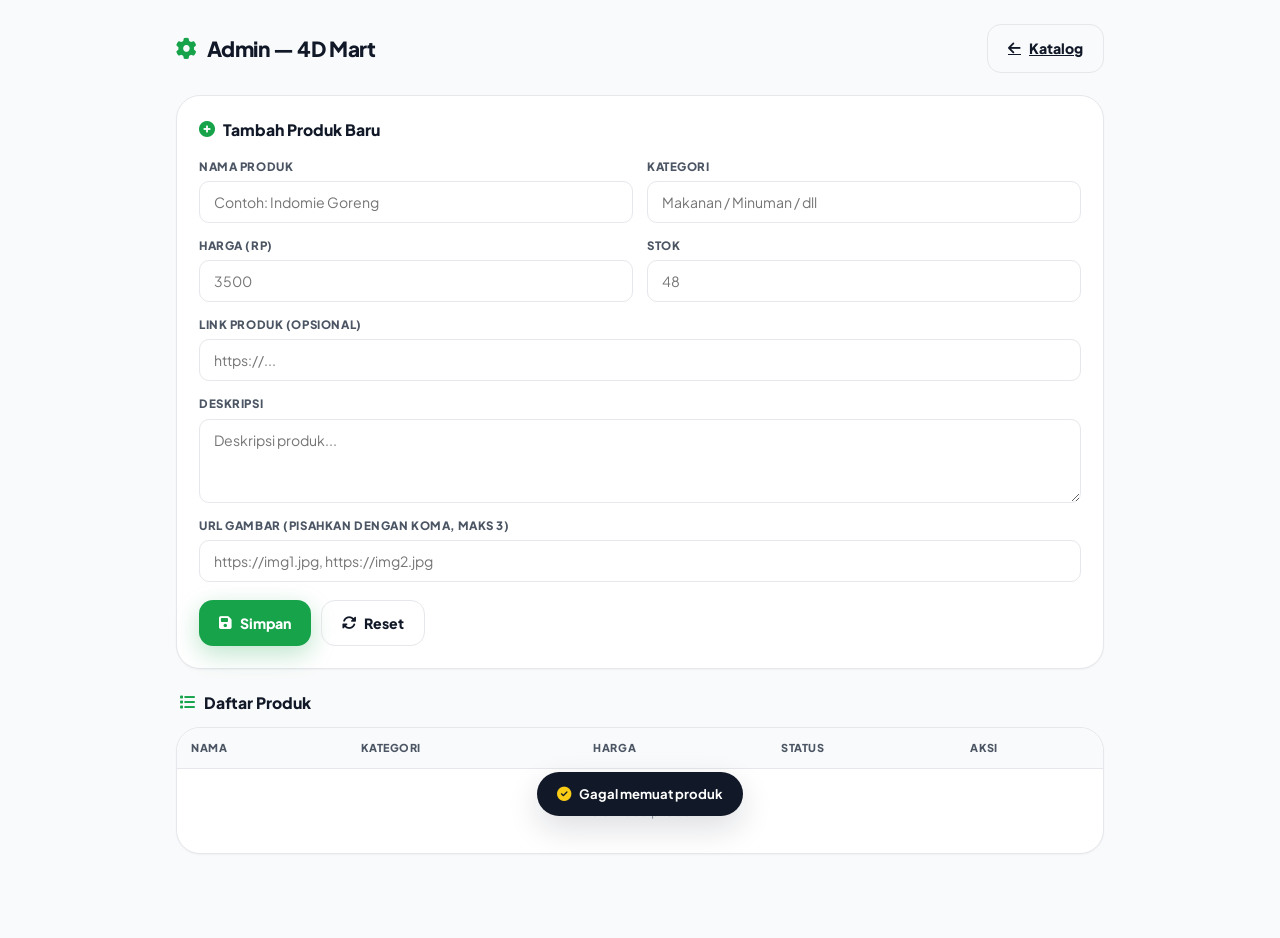
<file: admin.html>
<!DOCTYPE html>
<html lang="id">
<head>
  <meta charset="UTF-8" />
  <meta name="viewport" content="width=device-width, initial-scale=1.0" />
  <meta name="robots" content="noindex, nofollow" />
  <meta name="theme-color" content="#16A34A" />
  <title>Admin — 4D Mart</title>

  <link rel="icon" type="image/svg+xml" href="assets/icon.svg" />
  <link rel="preconnect" href="https://fonts.googleapis.com" />
  <link rel="preconnect" href="https://fonts.gstatic.com" crossorigin />
  <link href="https://fonts.googleapis.com/css2?family=Plus+Jakarta+Sans:wght@400;500;600;700;800&display=swap" rel="stylesheet" />
  <link rel="stylesheet" href="https://cdnjs.cloudflare.com/ajax/libs/font-awesome/6.5.2/css/all.min.css" />
  <link rel="stylesheet" href="css/style.css" />
  <style>
    .admin { max-width: 960px; margin: 0 auto; padding: 24px 16px 60px; }
    .admin__head { display: flex; align-items: center; justify-content: space-between; margin-bottom: 22px; gap: 12px; flex-wrap: wrap; }
    .admin__title { font-size: 1.3rem; font-weight: 800; letter-spacing: -0.02em; display: flex; align-items: center; gap: 10px; }
    .admin__title i { color: var(--primary); }
    .admin__card {
      background: var(--surface);
      border: 1px solid var(--border);
      border-radius: var(--r-xl);
      padding: 22px;
      margin-bottom: 22px;
      box-shadow: var(--shadow-xs);
    }
    .admin__card-title {
      font-size: 0.98rem; font-weight: 800;
      margin-bottom: 16px;
      display: flex; align-items: center; gap: 8px;
    }
    .admin__card-title i { color: var(--primary); }
    .form-grid { display: grid; grid-template-columns: 1fr 1fr; gap: 14px; }
    .form-grid .full { grid-column: 1 / -1; }
    .field { display: flex; flex-direction: column; gap: 6px; }
    .field label { font-size: 0.72rem; font-weight: 800; color: var(--text-2); text-transform: uppercase; letter-spacing: 0.05em; }
    .field input, .field textarea {
      padding: 11px 14px;
      border: 1.5px solid var(--border);
      border-radius: var(--r-sm);
      font-family: inherit;
      font-size: 0.88rem;
      background: var(--surface);
      color: var(--text);
      transition: border-color 0.15s, box-shadow 0.15s;
    }
    .field input:focus, .field textarea:focus {
      outline: none;
      border-color: var(--primary);
      box-shadow: 0 0 0 3px rgba(22,163,74,0.12);
    }
    .field textarea { resize: vertical; min-height: 84px; font-family: inherit; }
    .form-actions { display: flex; gap: 10px; margin-top: 18px; flex-wrap: wrap; }
    .tbl-wrap { overflow-x: auto; border: 1px solid var(--border); border-radius: var(--r-xl); background: var(--surface); box-shadow: var(--shadow-xs); }
    table { width: 100%; border-collapse: collapse; font-size: 0.85rem; }
    th, td { padding: 12px 14px; text-align: left; border-bottom: 1px solid var(--border); white-space: nowrap; }
    th { background: var(--gray-50); font-weight: 800; color: var(--text-2); font-size: 0.68rem; text-transform: uppercase; letter-spacing: 0.05em; }
    tr:last-child td { border-bottom: none; }
    td.actions { display: flex; gap: 6px; }
    .btn-sm { padding: 7px 12px; border-radius: var(--r-sm); font-size: 0.72rem; font-weight: 800; display: inline-flex; align-items: center; gap: 5px; transition: all 0.15s; }
    .btn-sm--edit { background: var(--primary-soft); color: var(--primary); }
    .btn-sm--edit:hover { background: var(--primary); color: #fff; }
    .btn-sm--del { background: var(--danger-soft); color: var(--danger); }
    .btn-sm--del:hover { background: var(--danger); color: #fff; }
    @media (max-width: 640px) {
      .form-grid { grid-template-columns: 1fr; }
    }
  </style>
</head>
<body style="padding-bottom: 24px;">

  <div class="admin">
    <div class="admin__head">
      <h1 class="admin__title"><i class="fas fa-cog"></i> Admin — 4D Mart</h1>
      <a href="index.html" class="btn btn--outline">
        <i class="fas fa-arrow-left"></i> Katalog
      </a>
    </div>

    <div class="admin__card">
      <h2 class="admin__card-title" id="formTitle">
        <i class="fas fa-plus-circle"></i> Tambah Produk Baru
      </h2>
      <form id="form">
        <input type="hidden" id="editId" />
        <div class="form-grid">
          <div class="field">
            <label>Nama Produk</label>
            <input id="name" required placeholder="Contoh: Indomie Goreng" />
          </div>
          <div class="field">
            <label>Kategori</label>
            <input id="category" required placeholder="Makanan / Minuman / dll" />
          </div>
          <div class="field">
            <label>Harga (Rp)</label>
            <input id="price" type="number" required placeholder="3500" />
          </div>
          <div class="field">
            <label>Stok</label>
            <input id="stock" type="number" required placeholder="48" />
          </div>
          <div class="field full">
            <label>Link Produk (opsional)</label>
            <input id="link" placeholder="https://..." />
          </div>
          <div class="field full">
            <label>Deskripsi</label>
            <textarea id="description" placeholder="Deskripsi produk..."></textarea>
          </div>
          <div class="field full">
            <label>URL Gambar (pisahkan dengan koma, maks 3)</label>
            <input id="images" placeholder="https://img1.jpg, https://img2.jpg" />
          </div>
        </div>
        <div class="form-actions">
          <button type="submit" class="btn btn--primary">
            <i class="fas fa-floppy-disk"></i> Simpan
          </button>
          <button type="button" class="btn btn--outline" id="resetBtn">
            <i class="fas fa-rotate"></i> Reset
          </button>
        </div>
      </form>
    </div>

    <h2 class="admin__card-title" style="margin-bottom:12px;padding-left:4px;">
      <i class="fas fa-list"></i> Daftar Produk
    </h2>
    <div class="tbl-wrap">
      <table>
        <thead>
          <tr>
            <th>Nama</th><th>Kategori</th><th>Harga</th><th>Status</th><th>Aksi</th>
          </tr>
        </thead>
        <tbody id="tbody"></tbody>
      </table>
    </div>
  </div>

  <div class="toast" id="toast" hidden>
    <i class="fas fa-circle-check"></i>
    <span id="toastMsg"></span>
  </div>

  <script src="js/admin.js"></script>
</body>
</html>
</file>
<file: css/style.css>
/* ============================================================
   4D MART — Stylesheet v0.1.0
   Palette: Green, Yellow, White, Gray, Black
   ============================================================ */

*, *::before, *::after { box-sizing: border-box; margin: 0; padding: 0; }

:root {
  /* Greens */
  --green-50:  #F0FDF4;
  --green-100: #DCFCE7;
  --green-200: #BBF7D0;
  --green-500: #22C55E;
  --green-600: #16A34A;
  --green-700: #15803D;

  /* Yellows */
  --yellow-100: #FEF9C3;
  --yellow-300: #FDE047;
  --yellow-400: #FACC15;
  --yellow-500: #EAB308;

  /* Neutrals */
  --white: #FFFFFF;
  --gray-50:  #F9FAFB;
  --gray-100: #F3F4F6;
  --gray-200: #E5E7EB;
  --gray-300: #D1D5DB;
  --gray-400: #9CA3AF;
  --gray-500: #6B7280;
  --gray-600: #4B5563;
  --gray-700: #374151;
  --gray-900: #111827;
  --black: #000000;

  /* Semantic */
  --primary: var(--green-600);
  --primary-dark: var(--green-700);
  --primary-soft: var(--green-50);
  --accent: var(--yellow-400);
  --accent-dark: var(--yellow-500);
  --danger: #EF4444;
  --danger-soft: #FEF2F2;

  --bg: var(--gray-50);
  --surface: var(--white);
  --border: var(--gray-200);
  --text: var(--gray-900);
  --text-2: var(--gray-600);
  --text-3: var(--gray-400);

  /* Gradients */
  --grad-primary: linear-gradient(135deg, #16A34A 0%, #22C55E 50%, #FACC15 100%);
  --grad-soft: linear-gradient(135deg, #F0FDF4 0%, #FEFCE8 100%);
  --grad-dark: linear-gradient(135deg, #111827 0%, #374151 100%);

  /* Radius */
  --r-sm: 10px;
  --r: 14px;
  --r-lg: 18px;
  --r-xl: 24px;
  --r-full: 999px;

  /* Shadows */
  --shadow-xs: 0 1px 2px rgba(17,24,39,0.04);
  --shadow-sm: 0 2px 6px rgba(17,24,39,0.06);
  --shadow-md: 0 4px 14px rgba(17,24,39,0.08);
  --shadow-lg: 0 12px 32px rgba(17,24,39,0.14);
  --shadow-green: 0 8px 24px rgba(22,163,74,0.28);

  /* Layout */
  --appbar-h: 64px;
  --bottomnav-h: 68px;
  --max-w: 1200px;
}

html { -webkit-text-size-adjust: 100%; scroll-behavior: smooth; }

body {
  font-family: 'Plus Jakarta Sans', -apple-system, BlinkMacSystemFont, sans-serif;
  background: var(--bg);
  color: var(--text);
  line-height: 1.5;
  -webkit-font-smoothing: antialiased;
  min-height: 100vh;
  padding-bottom: calc(var(--bottomnav-h) + env(safe-area-inset-bottom, 0px) + 8px);
}

img { max-width: 100%; display: block; }
button { font-family: inherit; cursor: pointer; border: none; background: none; color: inherit; -webkit-tap-highlight-color: transparent; }
input { font-family: inherit; }

/* ============================================================
   TOP APP BAR
   ============================================================ */
.appbar {
  position: sticky;
  top: 0;
  z-index: 90;
  background: rgba(255,255,255,0.92);
  backdrop-filter: saturate(180%) blur(16px);
  -webkit-backdrop-filter: saturate(180%) blur(16px);
  border-bottom: 1px solid transparent;
  transition: border-color 0.2s, box-shadow 0.2s;
}
.appbar--scrolled {
  border-bottom-color: var(--border);
  box-shadow: var(--shadow-xs);
}
.appbar__inner, .appbar {
  max-width: 100%;
}
.appbar {
  display: flex;
  align-items: center;
  justify-content: space-between;
  padding: 0 16px;
  height: var(--appbar-h);
}
.appbar__brand { display: flex; align-items: center; gap: 12px; }
.appbar__logo {
  width: 42px;
  height: 42px;
  border-radius: 14px;
  background: var(--grad-primary);
  color: var(--white);
  display: grid;
  place-items: center;
  font-size: 1.05rem;
  box-shadow: var(--shadow-green);
}
.appbar__text { display: flex; flex-direction: column; line-height: 1.15; }
.appbar__name {
  font-size: 1.02rem;
  font-weight: 800;
  letter-spacing: -0.02em;
  color: var(--gray-900);
}
.appbar__tag {
  font-size: 0.68rem;
  color: var(--text-3);
  font-weight: 600;
  letter-spacing: 0.02em;
}
.appbar__action {
  position: relative;
  width: 44px;
  height: 44px;
  border-radius: 14px;
  background: var(--primary-soft);
  color: var(--primary);
  display: grid;
  place-items: center;
  font-size: 1.1rem;
  transition: transform 0.15s, background 0.15s;
}
.appbar__action:active { transform: scale(0.92); background: var(--green-100); }
.appbar__badge {
  position: absolute;
  top: -4px;
  right: -4px;
  min-width: 20px;
  height: 20px;
  padding: 0 5px;
  border-radius: var(--r-full);
  background: var(--accent);
  color: var(--gray-900);
  font-size: 0.68rem;
  font-weight: 800;
  display: grid;
  place-items: center;
  border: 2px solid var(--white);
}

/* ============================================================
   SEARCH
   ============================================================ */
.searchbar {
  position: sticky;
  top: var(--appbar-h);
  z-index: 85;
  background: var(--bg);
  padding: 10px 16px 12px;
}
.searchbar__inner {
  position: relative;
  max-width: var(--max-w);
  margin: 0 auto;
}
.searchbar__icon {
  position: absolute;
  left: 16px;
  top: 50%;
  transform: translateY(-50%);
  color: var(--text-3);
  pointer-events: none;
  font-size: 0.9rem;
}
.searchbar__input {
  width: 100%;
  padding: 13px 44px 13px 42px;
  border: 1.5px solid var(--border);
  border-radius: var(--r);
  background: var(--surface);
  font-size: 0.92rem;
  color: var(--text);
  transition: border-color 0.15s, box-shadow 0.15s;
}
.searchbar__input::placeholder { color: var(--text-3); }
.searchbar__input:focus {
  outline: none;
  border-color: var(--primary);
  box-shadow: 0 0 0 4px rgba(22,163,74,0.12);
}
.searchbar__clear {
  position: absolute;
  right: 14px;
  top: 50%;
  transform: translateY(-50%);
  color: var(--text-3);
  font-size: 1rem;
  padding: 4px;
  border-radius: 50%;
}
.searchbar__clear:active { background: var(--gray-100); }

/* ============================================================
   AD BANNER
   ============================================================ */
.adbar {
  max-width: var(--max-w);
  margin: 0 auto;
  padding: 0 16px 12px;
}
.adbar__inner {
  background: var(--grad-dark);
  border-radius: var(--r);
  padding: 12px 16px;
  display: flex;
  align-items: center;
  gap: 12px;
  color: var(--white);
  overflow: hidden;
  position: relative;
  box-shadow: var(--shadow-sm);
}
.adbar__inner::before {
  content: '';
  position: absolute;
  inset: 0;
  background: radial-gradient(circle at 88% 50%, rgba(250,204,21,0.22), transparent 65%);
  pointer-events: none;
}
.adbar__inner::after {
  content: '';
  position: absolute;
  inset: 0;
  background: radial-gradient(circle at 8% 50%, rgba(22,163,74,0.28), transparent 60%);
  pointer-events: none;
}
.adbar__pill {
  background: var(--accent);
  color: var(--gray-900);
  padding: 4px 10px;
  border-radius: var(--r-full);
  font-size: 0.66rem;
  font-weight: 800;
  letter-spacing: 0.04em;
  text-transform: uppercase;
  white-space: nowrap;
  position: relative;
  display: inline-flex;
  align-items: center;
  gap: 4px;
}
.adbar__text {
  font-size: 0.82rem;
  font-weight: 600;
  position: relative;
  z-index: 1;
  overflow: hidden;
  text-overflow: ellipsis;
  white-space: nowrap;
}

/* ============================================================
   CHIPS
   ============================================================ */
.chips {
  display: flex;
  gap: 8px;
  overflow-x: auto;
  padding: 0 16px 16px;
  scrollbar-width: none;
  -ms-overflow-style: none;
  max-width: var(--max-w);
  margin: 0 auto;
}
.chips::-webkit-scrollbar { display: none; }
.chip {
  display: inline-flex;
  align-items: center;
  gap: 6px;
  padding: 9px 16px;
  border-radius: var(--r-full);
  border: 1.5px solid var(--border);
  background: var(--surface);
  color: var(--text-2);
  font-size: 0.82rem;
  font-weight: 700;
  white-space: nowrap;
  transition: all 0.15s;
}
.chip:active { transform: scale(0.96); }
.chip i { font-size: 0.78rem; }
.chip--active {
  background: var(--primary);
  border-color: var(--primary);
  color: var(--white);
  box-shadow: var(--shadow-green);
}

/* ============================================================
   CONTENT
   ============================================================ */
.content {
  max-width: var(--max-w);
  margin: 0 auto;
  padding: 0 16px 24px;
}
.content__head {
  display: flex;
  align-items: baseline;
  justify-content: space-between;
  margin-bottom: 14px;
}
.content__title {
  font-size: 1rem;
  font-weight: 800;
  letter-spacing: -0.02em;
  display: flex;
  align-items: center;
  gap: 8px;
}
.content__title i { color: var(--primary); font-size: 0.9rem; }
.content__count {
  font-size: 0.78rem;
  color: var(--text-3);
  font-weight: 600;
}

/* ============================================================
   GRID
   ============================================================ */
.grid {
  display: grid;
  grid-template-columns: repeat(2, 1fr);
  gap: 12px;
}
@media (min-width: 640px)  { .grid { grid-template-columns: repeat(3, 1fr); gap: 14px; } }
@media (min-width: 1024px) { .grid { grid-template-columns: repeat(4, 1fr); gap: 16px; } }
@media (min-width: 1440px) { .grid { grid-template-columns: repeat(5, 1fr); } }

/* ============================================================
   PRODUCT CARD (Android-style)
   ============================================================ */
.card {
  position: relative;
  background: var(--surface);
  border-radius: var(--r-lg);
  overflow: hidden;
  box-shadow: var(--shadow-sm);
  display: flex;
  flex-direction: column;
  cursor: pointer;
  transition: transform 0.18s, box-shadow 0.18s;
  animation: cardIn 0.35s cubic-bezier(0.16,1,0.3,1) backwards;
}
@keyframes cardIn {
  from { opacity: 0; transform: translateY(10px); }
  to   { opacity: 1; transform: translateY(0); }
}
.card:active { transform: scale(0.97); }
@media (hover: hover) {
  .card:hover { transform: translateY(-3px); box-shadow: var(--shadow-md); }
  .card:hover .card__img img { transform: scale(1.06); }
}
.card__img {
  position: relative;
  aspect-ratio: 1/1;
  background: var(--gray-100);
  overflow: hidden;
}
.card__img img { width: 100%; height: 100%; object-fit: cover; transition: transform 0.5s; }
.card__ribbon {
  position: absolute;
  top: 8px;
  left: 8px;
  padding: 4px 10px;
  border-radius: var(--r-full);
  font-size: 0.62rem;
  font-weight: 800;
  text-transform: uppercase;
  letter-spacing: 0.04em;
  display: inline-flex;
  align-items: center;
  gap: 4px;
  box-shadow: 0 2px 6px rgba(0,0,0,0.15);
}
.card__ribbon i { font-size: 0.6rem; }
.card__ribbon--best {
  background: var(--accent);
  color: var(--gray-900);
}
.card__ribbon--out {
  background: var(--danger);
  color: var(--white);
}
.card__body {
  padding: 10px 12px 12px;
  display: flex;
  flex-direction: column;
  gap: 4px;
  flex: 1;
}
.card__name {
  font-size: 0.85rem;
  font-weight: 700;
  line-height: 1.3;
  color: var(--gray-900);
  display: -webkit-box;
  -webkit-line-clamp: 2;
  -webkit-box-orient: vertical;
  overflow: hidden;
  min-height: 2.2em;
}
.card__price {
  font-size: 1rem;
  font-weight: 800;
  color: var(--primary);
  letter-spacing: -0.02em;
}
.card__status {
  display: inline-flex;
  align-items: center;
  gap: 4px;
  font-size: 0.68rem;
  font-weight: 700;
  padding: 3px 8px;
  border-radius: var(--r-full);
  width: fit-content;
  margin-top: 2px;
}
.card__status i { font-size: 0.55rem; }
.card__status--ok {
  background: var(--green-50);
  color: var(--primary-dark);
}
.card__status--out {
  background: var(--danger-soft);
  color: var(--danger);
}
.card__btn {
  margin-top: auto;
  padding-top: 8px;
  padding-bottom: 8px;
  border-radius: var(--r-sm);
  background: var(--primary-soft);
  color: var(--primary);
  font-size: 0.76rem;
  font-weight: 800;
  display: inline-flex;
  align-items: center;
  justify-content: center;
  gap: 6px;
  transition: all 0.15s;
  margin-top: 10px;
}
.card__btn i { font-size: 0.72rem; }
.card__btn:hover:not(:disabled) {
  background: var(--primary);
  color: var(--white);
}
.card__btn:disabled {
  background: var(--gray-100);
  color: var(--text-3);
  cursor: not-allowed;
}

/* ============================================================
   EMPTY
   ============================================================ */
.empty { text-align: center; padding: 60px 20px; color: var(--text-3); }
.empty__icon {
  width: 72px;
  height: 72px;
  margin: 0 auto 16px;
  border-radius: 24px;
  background: var(--grad-soft);
  display: grid;
  place-items: center;
  font-size: 1.6rem;
  color: var(--primary);
}
.empty__text { font-weight: 700; font-size: 0.95rem; color: var(--text-2); }
.empty__hint { font-size: 0.78rem; margin-top: 4px; }

/* ============================================================
   BOTTOM NAVIGATION (Android-style)
   ============================================================ */
.bottomnav {
  position: fixed;
  bottom: 0;
  left: 0;
  right: 0;
  z-index: 95;
  height: calc(var(--bottomnav-h) + env(safe-area-inset-bottom, 0px));
  padding-bottom: env(safe-area-inset-bottom, 0px);
  background: rgba(255,255,255,0.96);
  backdrop-filter: saturate(180%) blur(16px);
  -webkit-backdrop-filter: saturate(180%) blur(16px);
  border-top: 1px solid var(--border);
  display: grid;
  grid-template-columns: repeat(4, 1fr);
  max-width: 100%;
}
@media (min-width: 1024px) {
  .bottomnav {
    max-width: 560px;
    left: 50%;
    right: auto;
    transform: translateX(-50%);
    border-radius: var(--r-xl) var(--r-xl) 0 0;
    border: 1px solid var(--border);
    border-bottom: none;
    box-shadow: 0 -4px 20px rgba(17,24,39,0.06);
  }
}
.nav-item {
  position: relative;
  display: flex;
  flex-direction: column;
  align-items: center;
  justify-content: center;
  gap: 2px;
  color: var(--text-3);
  font-size: 0.66rem;
  font-weight: 700;
  letter-spacing: 0.01em;
  transition: color 0.15s;
}
.nav-item i { font-size: 1.05rem; transition: transform 0.2s; }
.nav-item--active { color: var(--primary); }
.nav-item--active i { transform: scale(1.08); }
.nav-item:active i { transform: scale(0.9); }
.nav-item__badge {
  position: absolute;
  top: 6px;
  left: 50%;
  transform: translateX(4px);
  min-width: 16px;
  height: 16px;
  padding: 0 4px;
  border-radius: var(--r-full);
  background: var(--accent);
  color: var(--gray-900);
  font-size: 0.6rem;
  font-weight: 800;
  display: grid;
  place-items: center;
  border: 2px solid var(--white);
}

/* ============================================================
   MODAL
   ============================================================ */
.modal {
  position: fixed; inset: 0; z-index: 200;
  display: grid; place-items: end center;
}
@media (min-width: 640px) { .modal { place-items: center; padding: 20px; } }
.modal__backdrop {
  position: absolute; inset: 0;
  background: rgba(17,24,39,0.55);
  backdrop-filter: blur(6px);
  -webkit-backdrop-filter: blur(6px);
  animation: fadeIn 0.2s;
}
@keyframes fadeIn { from { opacity: 0; } to { opacity: 1; } }
.modal__panel {
  position: relative;
  background: var(--surface);
  width: 100%;
  max-width: 520px;
  max-height: 92vh;
  border-radius: var(--r-xl) var(--r-xl) 0 0;
  overflow-y: auto;
  box-shadow: var(--shadow-lg);
  animation: slideUp 0.32s cubic-bezier(0.16,1,0.3,1);
}
@media (min-width: 640px) { .modal__panel { border-radius: var(--r-xl); } }
@keyframes slideUp {
  from { transform: translateY(40px); opacity: 0; }
  to   { transform: translateY(0); opacity: 1; }
}
.modal__close {
  position: absolute; top: 12px; right: 12px; z-index: 5;
  width: 38px; height: 38px;
  border-radius: 50%;
  background: rgba(255,255,255,0.94);
  backdrop-filter: blur(6px);
  color: var(--gray-900);
  font-size: 1.05rem;
  display: grid; place-items: center;
  box-shadow: 0 2px 8px rgba(0,0,0,0.12);
  transition: transform 0.15s;
}
.modal__close:active { transform: scale(0.9); }

/* ============================================================
   PRODUCT DETAIL
   ============================================================ */
.pd__gallery {
  position: relative;
  aspect-ratio: 1/1;
  background: var(--gray-100);
  overflow: hidden;
}
.pd__track {
  display: flex;
  height: 100%;
  overflow-x: auto;
  scroll-snap-type: x mandatory;
  scrollbar-width: none;
}
.pd__track::-webkit-scrollbar { display: none; }
.pd__slide { flex: 0 0 100%; scroll-snap-align: start; height: 100%; }
.pd__slide img { width: 100%; height: 100%; object-fit: cover; }
.pd__dots {
  position: absolute;
  bottom: 14px; left: 50%; transform: translateX(-50%);
  display: flex; gap: 6px;
  background: rgba(17,24,39,0.45);
  padding: 5px 9px;
  border-radius: var(--r-full);
}
.pd__dot {
  width: 6px; height: 6px;
  border-radius: var(--r-full);
  background: rgba(255,255,255,0.5);
  transition: all 0.2s;
}
.pd__dot--active { background: var(--accent); width: 18px; }
.pd__body { padding: 22px; }
.pd__name {
  font-size: 1.25rem;
  font-weight: 800;
  letter-spacing: -0.02em;
  line-height: 1.25;
  margin-bottom: 6px;
}
.pd__price {
  font-size: 1.5rem;
  font-weight: 800;
  color: var(--primary);
  letter-spacing: -0.03em;
  margin-bottom: 18px;
}
.pd__stats {
  display: grid;
  grid-template-columns: 1fr 1fr;
  gap: 10px;
  padding: 14px;
  background: var(--grad-soft);
  border-radius: var(--r);
  margin-bottom: 18px;
}
.pd__stat { display: flex; flex-direction: column; gap: 4px; }
.pd__stat-label {
  font-size: 0.66rem;
  color: var(--text-3);
  font-weight: 700;
  text-transform: uppercase;
  letter-spacing: 0.05em;
}
.pd__stat-value {
  font-size: 0.88rem;
  font-weight: 800;
  display: inline-flex;
  align-items: center;
  gap: 6px;
}
.pd__stat-value--ok { color: var(--primary-dark); }
.pd__stat-value--out { color: var(--danger); }
.pd__stat-value i { font-size: 0.75rem; }
.pd__section-title {
  font-size: 0.72rem;
  font-weight: 800;
  color: var(--text-2);
  text-transform: uppercase;
  letter-spacing: 0.06em;
  margin-bottom: 8px;
}
.pd__desc {
  font-size: 0.88rem;
  color: var(--text-2);
  line-height: 1.7;
  margin-bottom: 22px;
  white-space: pre-wrap;
}
.pd__actions { display: flex; gap: 10px; }
.pd__actions .btn { flex: 1; }

/* ============================================================
   DRAWER (CART)
   ============================================================ */
.drawer { position: fixed; inset: 0; z-index: 300; }
.drawer__backdrop {
  position: absolute; inset: 0;
  background: rgba(17,24,39,0.55);
  backdrop-filter: blur(6px);
  -webkit-backdrop-filter: blur(6px);
  animation: fadeIn 0.2s;
}
.drawer__panel {
  position: absolute;
  right: 0; top: 0; bottom: 0;
  width: 100%; max-width: 420px;
  background: var(--surface);
  display: flex; flex-direction: column;
  box-shadow: var(--shadow-lg);
  animation: slideRight 0.32s cubic-bezier(0.16,1,0.3,1);
}
@keyframes slideRight {
  from { transform: translateX(100%); }
  to   { transform: translateX(0); }
}
.drawer__head {
  display: flex; align-items: center; justify-content: space-between;
  padding: 18px 20px;
  border-bottom: 1px solid var(--border);
}
.drawer__title {
  font-size: 1.05rem;
  font-weight: 800;
  letter-spacing: -0.02em;
  display: flex;
  align-items: center;
  gap: 8px;
}
.drawer__title i { color: var(--primary); }
.drawer__close {
  width: 38px; height: 38px;
  border-radius: 50%;
  color: var(--text-2);
  font-size: 1.05rem;
  display: grid; place-items: center;
  transition: background 0.15s;
}
.drawer__close:active { background: var(--gray-100); }
.drawer__body { flex: 1; overflow-y: auto; padding: 4px 20px; }
.drawer__foot {
  padding: 16px 20px calc(16px + env(safe-area-inset-bottom, 0px));
  border-top: 1px solid var(--border);
  background: var(--surface);
}
.drawer__total {
  display: flex;
  align-items: center;
  justify-content: space-between;
  margin-bottom: 12px;
}
.drawer__total span { font-size: 0.85rem; color: var(--text-2); font-weight: 600; }
.drawer__total strong {
  font-size: 1.25rem;
  font-weight: 800;
  color: var(--primary);
  letter-spacing: -0.03em;
}

/* ============================================================
   CART ITEM
   ============================================================ */
.ci {
  display: flex;
  gap: 12px;
  padding: 14px 0;
  border-bottom: 1px solid var(--border);
}
.ci:last-child { border-bottom: none; }
.ci__img {
  width: 68px; height: 68px;
  border-radius: var(--r-sm);
  overflow: hidden;
  background: var(--gray-100);
  flex-shrink: 0;
}
.ci__img img { width: 100%; height: 100%; object-fit: cover; }
.ci__info { flex: 1; min-width: 0; display: flex; flex-direction: column; }
.ci__name {
  font-size: 0.86rem;
  font-weight: 700;
  line-height: 1.3;
  margin-bottom: 2px;
  overflow: hidden;
  text-overflow: ellipsis;
  display: -webkit-box;
  -webkit-line-clamp: 2;
  -webkit-box-orient: vertical;
}
.ci__price {
  font-size: 0.82rem;
  font-weight: 800;
  color: var(--primary);
  margin-bottom: 8px;
}
.ci__ctrls {
  display: flex;
  align-items: center;
  gap: 8px;
  margin-top: auto;
}
.ci__qty-btn {
  width: 30px; height: 30px;
  border-radius: var(--r-sm);
  border: 1.5px solid var(--border);
  color: var(--gray-900);
  font-size: 0.9rem;
  display: grid;
  place-items: center;
  transition: all 0.15s;
}
.ci__qty-btn:active { transform: scale(0.9); }
.ci__qty-btn:hover { border-color: var(--primary); color: var(--primary); }
.ci__qty { font-size: 0.85rem; font-weight: 800; min-width: 22px; text-align: center; }
.ci__remove {
  margin-left: auto;
  padding: 5px 10px;
  border-radius: var(--r-sm);
  font-size: 0.7rem;
  font-weight: 700;
  color: var(--text-3);
  transition: all 0.15s;
}
.ci__remove:hover { background: var(--danger-soft); color: var(--danger); }

/* ============================================================
   BUTTONS
   ============================================================ */
.btn {
  display: inline-flex;
  align-items: center;
  justify-content: center;
  gap: 8px;
  padding: 13px 20px;
  border-radius: var(--r);
  font-size: 0.88rem;
  font-weight: 800;
  font-family: inherit;
  white-space: nowrap;
  transition: transform 0.15s, background 0.15s, box-shadow 0.15s;
}
.btn i { font-size: 0.9rem; }
.btn:active { transform: scale(0.97); }
.btn--primary {
  background: var(--primary);
  color: var(--white);
  box-shadow: var(--shadow-green);
}
.btn--primary:hover { background: var(--primary-dark); }
.btn--primary:disabled {
  background: var(--gray-300);
  box-shadow: none;
  cursor: not-allowed;
}
.btn--wa {
  background: #25D366;
  color: var(--white);
  box-shadow: 0 8px 24px rgba(37,211,102,0.32);
}
.btn--wa:hover { background: #1EA855; }
.btn--outline {
  background: transparent;
  border: 1.5px solid var(--border);
  color: var(--text);
}
.btn--outline:hover { border-color: var(--primary); color: var(--primary); }
.btn--full { width: 100%; }

/* ============================================================
   CART EMPTY
   ============================================================ */
.cart-empty {
  text-align: center;
  padding: 80px 20px;
  color: var(--text-3);
}
.cart-empty__icon {
  width: 80px; height: 80px;
  border-radius: 26px;
  background: var(--grad-soft);
  color: var(--primary);
  font-size: 2rem;
  display: grid;
  place-items: center;
  margin: 0 auto 16px;
}
.cart-empty__text { font-size: 0.92rem; font-weight: 700; color: var(--text-2); }
.cart-empty__hint { font-size: 0.78rem; margin-top: 4px; }

/* ============================================================
   TOAST
   ============================================================ */
.toast {
  position: fixed;
  bottom: calc(var(--bottomnav-h) + env(safe-area-inset-bottom, 0px) + 16px);
  left: 50%;
  transform: translateX(-50%);
  background: var(--gray-900);
  color: var(--white);
  padding: 12px 20px;
  border-radius: var(--r-full);
  font-size: 0.82rem;
  font-weight: 700;
  display: inline-flex;
  align-items: center;
  gap: 8px;
  box-shadow: var(--shadow-lg);
  z-index: 400;
  animation: toastIn 0.32s cubic-bezier(0.16,1,0.3,1);
  max-width: calc(100vw - 32px);
}
.toast i { color: var(--accent); font-size: 0.9rem; }
.toast span { overflow: hidden; text-overflow: ellipsis; white-space: nowrap; }
@keyframes toastIn {
  from { opacity: 0; transform: translateX(-50%) translateY(20px); }
  to   { opacity: 1; transform: translateX(-50%) translateY(0); }
}
</file>
